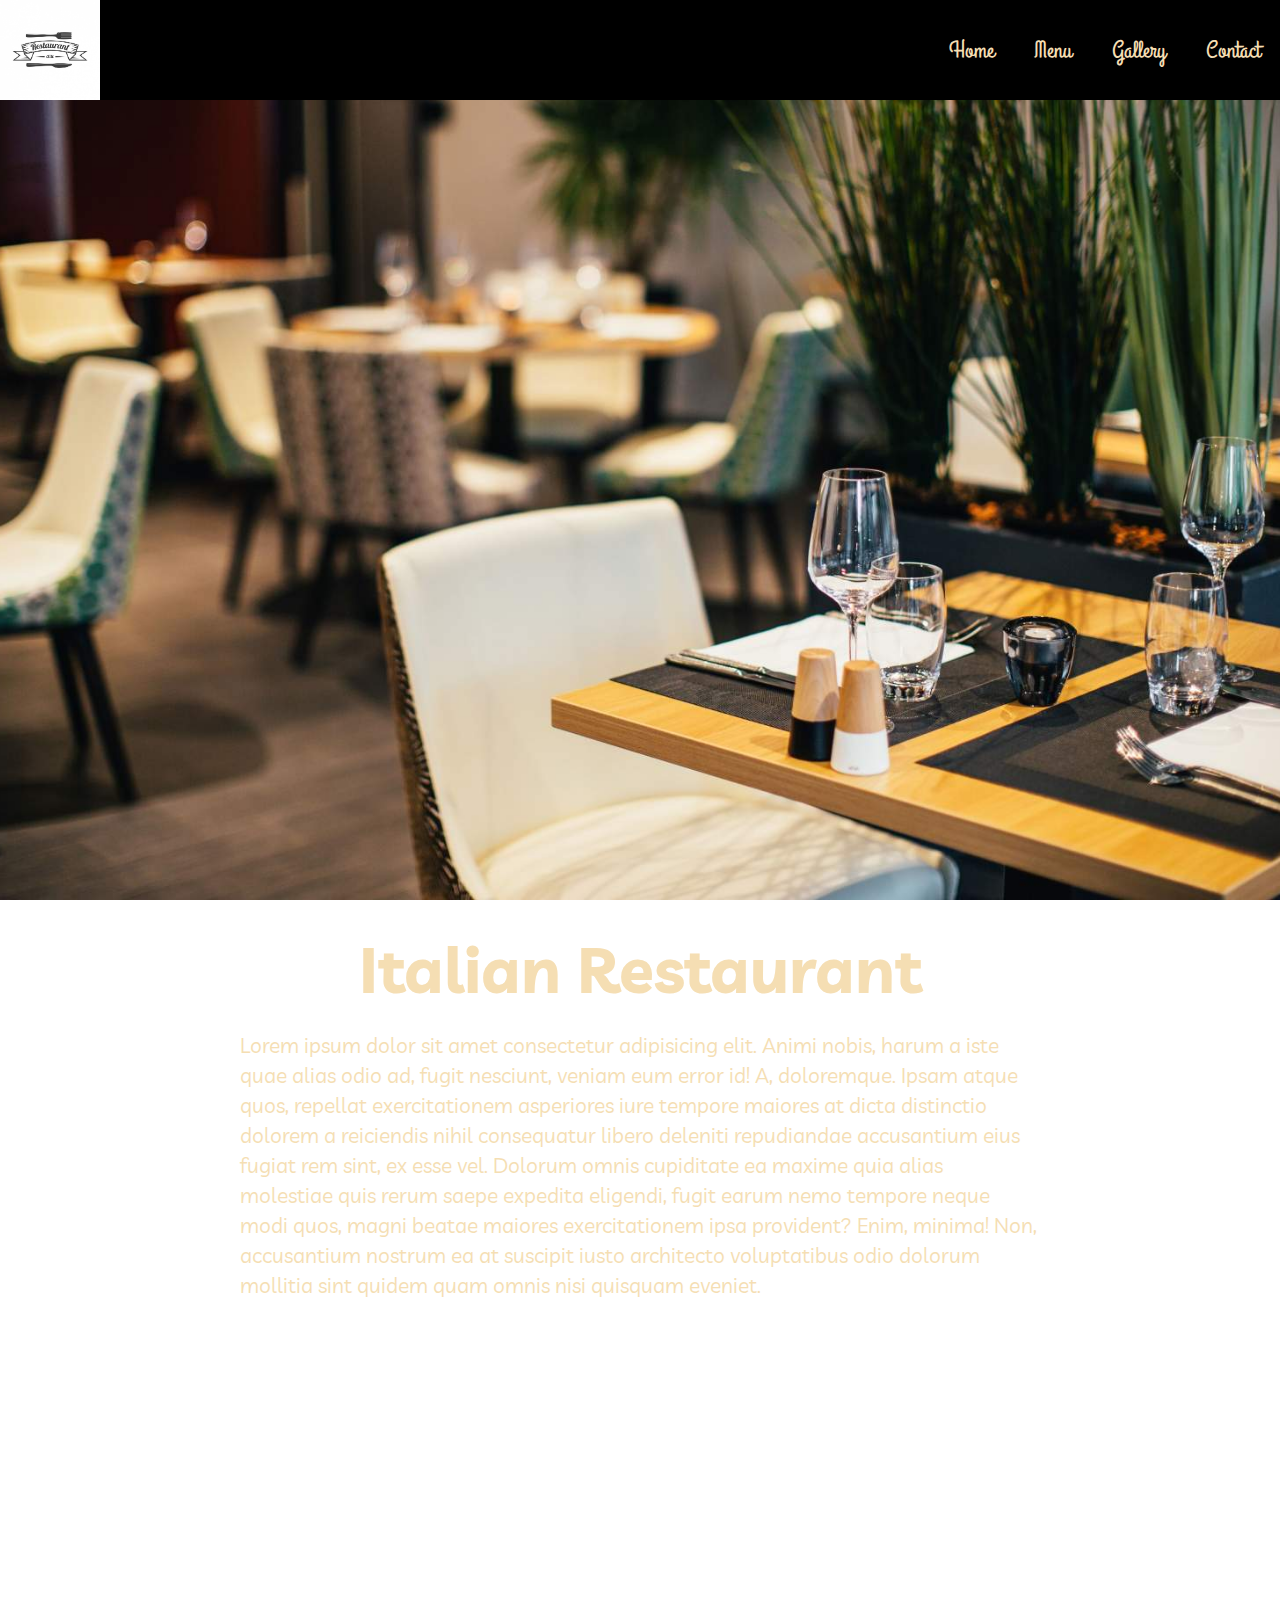
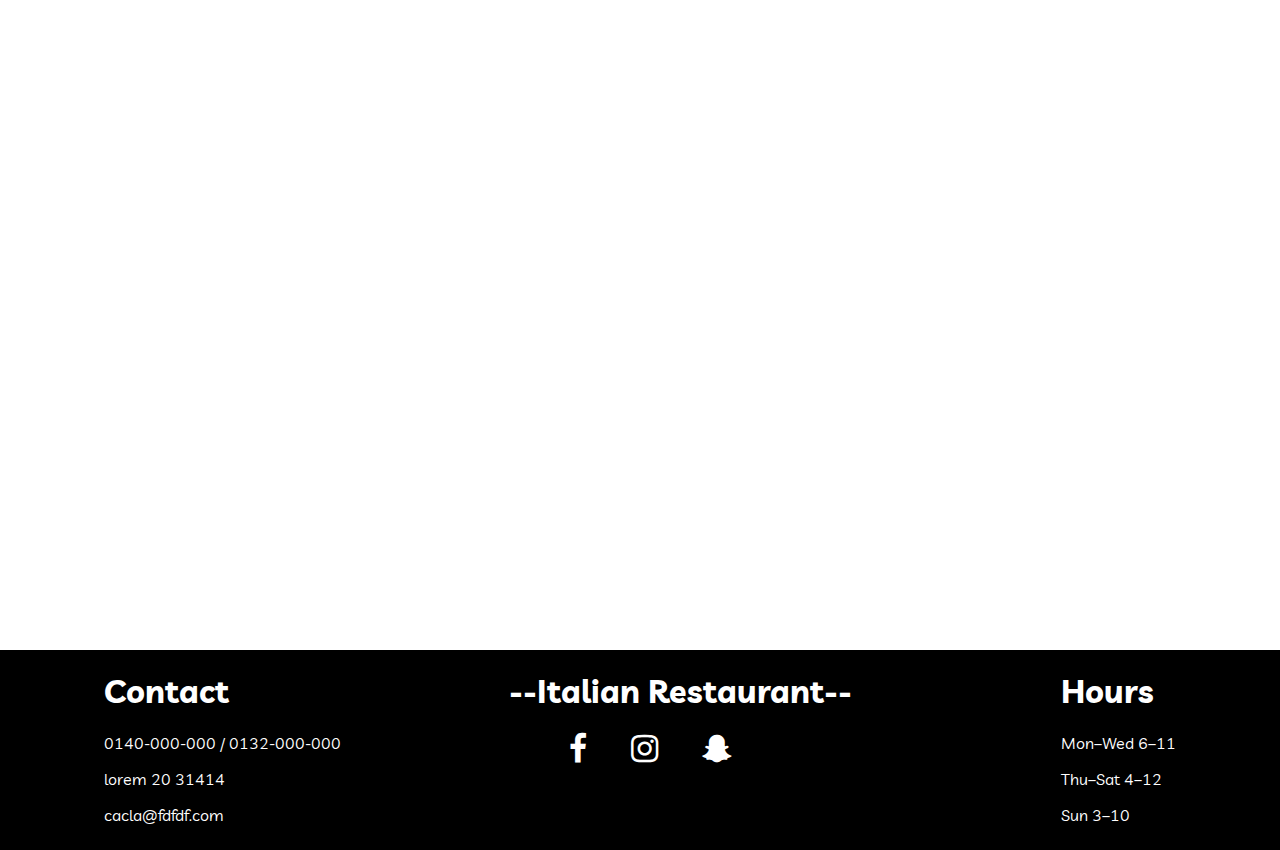
<file: index.html>
<!DOCTYPE html>
<html lang="en">
<head>
    <meta charset="UTF-8">
    <meta name="viewport" content="width=device-width, initial-scale=1.0">
    <meta http-equiv="X-UA-Compatible" content="ie=edge">
    <link href="https://stackpath.bootstrapcdn.com/font-awesome/4.7.0/css/font-awesome.min.css" rel="stylesheet">
    <link href="https://fonts.googleapis.com/css?family=Grand+Hotel|Livvic&display=swap" rel="stylesheet">
    <link rel="stylesheet" href="./style.css">
    <title>Italian Restaurant </title>
</head>
<body>  
    <header>
        <nav>
            <div class="brand"><img src="./img/brand.jpg" alt="brand"></div>
            <ul class="myList">
                <li class="myItem"><a href="index.html">home</a></li>
                <li class="myItem"><a href="./menu.html">Menu</a></li>
                <li class="myItem"><a href="Gallory.html">Gallery</a></li>
                <li class="myItem"><a href="./contact.html">Contact</a></li>
            
            </ul>
            <div class="menu"><a href="#"><i class="fa fa-bars" aria-hidden="true"></i></a></div>
        </nav>
    </header>
    <main>
        <section class="sectionOne">
        </section>
        <div class="content">
            <h1>Italian Restaurant</h1><p>
            Lorem ipsum dolor sit amet consectetur adipisicing elit. Animi nobis, harum a iste quae alias odio ad, fugit nesciunt, veniam eum error id! A, doloremque. Ipsam atque quos, repellat exercitationem asperiores iure tempore maiores at dicta distinctio dolorem a reiciendis nihil consequatur libero deleniti repudiandae accusantium eius fugiat rem sint, ex esse vel. Dolorum omnis cupiditate ea maxime quia alias molestiae quis rerum saepe expedita eligendi, fugit earum nemo tempore neque modi quos, magni beatae maiores exercitationem ipsa provident? Enim, minima! Non, accusantium nostrum ea at suscipit iusto architecto voluptatibus odio dolorum mollitia sint quidem quam omnis nisi quisquam eveniet.</p>


        </div>

        <section class="sectionTwo"></section>

    
        

        


        
        

        <footer>
            <div class="contact"><h1>Contact</h1><div class="tel">0140-000-000 / 0132-000-000</div>
            <div class="addresse"><p>lorem 20 31414</p><p>cacla@fdfdf.com</p></div></div>
                
                <div class="social"><h1>--Italian Restaurant--</h1>
                    <i class="fa fa-facebook" aria-hidden="true"></i>
                    <i class="fa fa-instagram" aria-hidden="true"></i>
                    <i class="fa fa-snapchat-ghost" aria-hidden="true"></i>
                </div>
                

                <div class="hours"><h1>Hours</h1>
                    <p>Mon–Wed  6–11</p>
                    <p>Thu–Sat  4–12</p>
                    <p>Sun  3–10</p>
                </div>
        </footer>

    </main>
   <script src="./main.js"> </script>
</body>
</html>
</file>
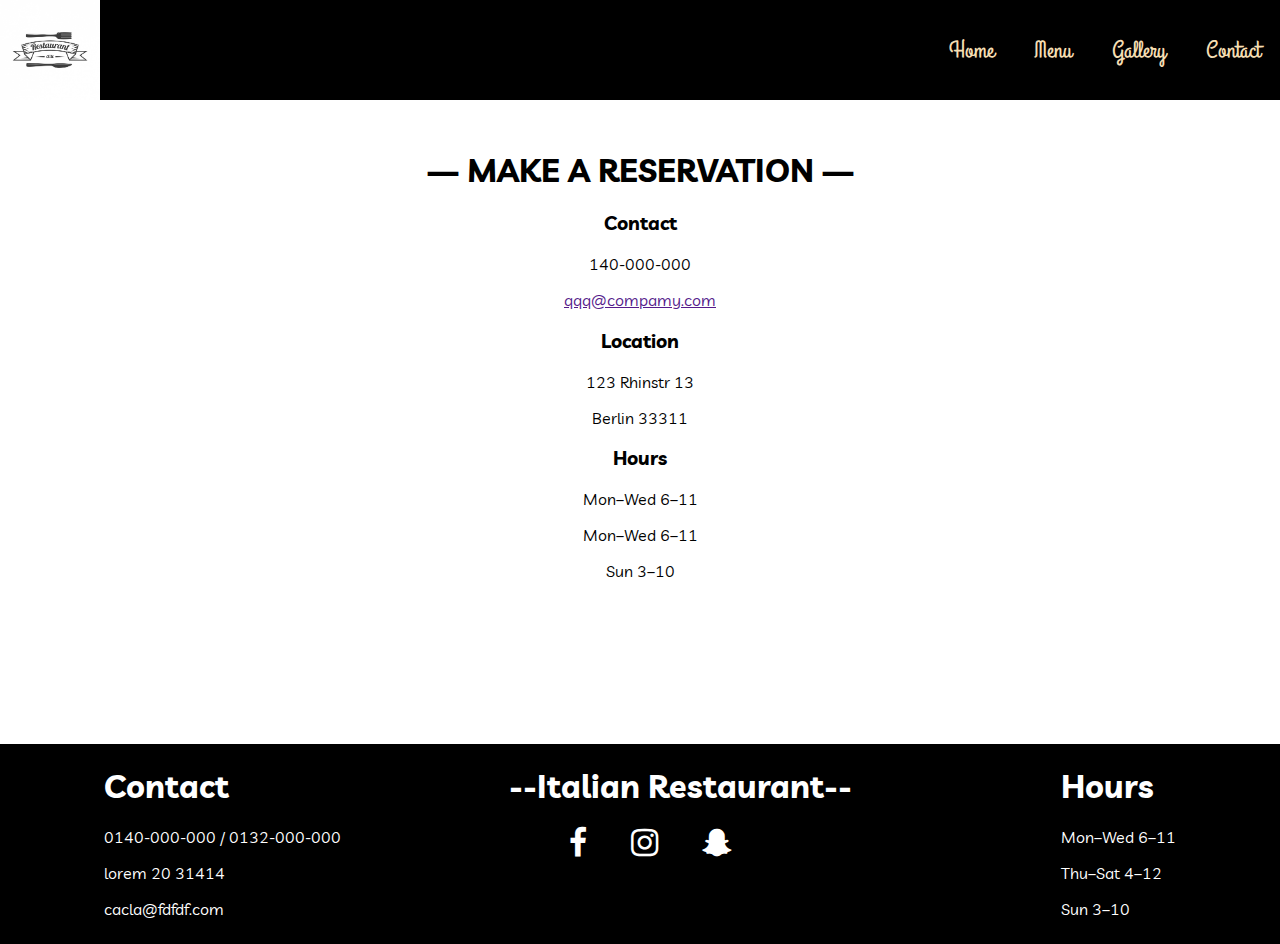
<file: contact.html>
<!DOCTYPE html>
<html lang="en">

<head>
    <meta charset="UTF-8">
    <meta name="viewport" content="width=device-width, initial-scale=1.0">
    <meta http-equiv="X-UA-Compatible" content="ie=edge">
    <link href="https://stackpath.bootstrapcdn.com/font-awesome/4.7.0/css/font-awesome.min.css" rel="stylesheet">
    <link href="https://fonts.googleapis.com/css?family=Grand+Hotel|Livvic&display=swap" rel="stylesheet">
    <link rel="stylesheet" href="./styleMenu.css">
    <link rel="stylesheet" href="./style.css">
    <title> Restaurant -Contact-</title>
</head>

<body>
    <header>
        <nav>
            <div class="brand"><img src="./img/brand.jpg" alt="brand"></div>
            <ul class="myList">
                <li class="myItem"><a href="index.html">home</a></li>
                <li class="myItem"><a href="./menu.html">Menu</a></li>
                <li class="myItem"><a href="Gallory.html">Gallery</a></li>
                <li class="myItem"><a href="./contact.html">Contact</a></li>
            </ul>
            <div class="menu"><a href="#"><i class="fa fa-bars" aria-hidden="true"></i></a></div>
        </nav>
    </header>
    <main>

        <div class="contactbox">
            <h1>— MAKE A RESERVATION —</h1>
        </div>
        <div class="info">
            <div>
                <h3>Contact</h3>
                <p>140-000-000</p>
                <a href="">qqq@compamy.com</a>
            </div>
            <div>
                <h3>Location</h3>
                <p>123 Rhinstr 13</p>
                <p>Berlin 33311</p>
            </div>
            <div>
                <h3>Hours</h3>
                <p>Mon–Wed 6–11
                </p>
                <p>Mon–Wed 6–11
                </p>
                <p>Sun 3–10

                </p>
            </div>
        </div>




    </main>
    <footer>
        <div class="contact">
            <h1>Contact</h1>
            <div class="tel">0140-000-000 / 0132-000-000</div>
            <div class="addresse">
                <p>lorem 20 31414</p>
                <p>cacla@fdfdf.com</p>
            </div>
        </div>

        <div class="social">
            <h1>--Italian Restaurant--</h1>
            <i class="fa fa-facebook" aria-hidden="true"></i>
            <i class="fa fa-instagram" aria-hidden="true"></i>
            <i class="fa fa-snapchat-ghost" aria-hidden="true"></i>
        </div>


        <div class="hours">
            <h1>Hours</h1>
            <p>Mon–Wed 6–11</p>
            <p>Thu–Sat 4–12</p>
            <p>Sun 3–10</p>
        </div>
    </footer>


    <script src="./main.js"> </script>
</body>

</html>
</file>
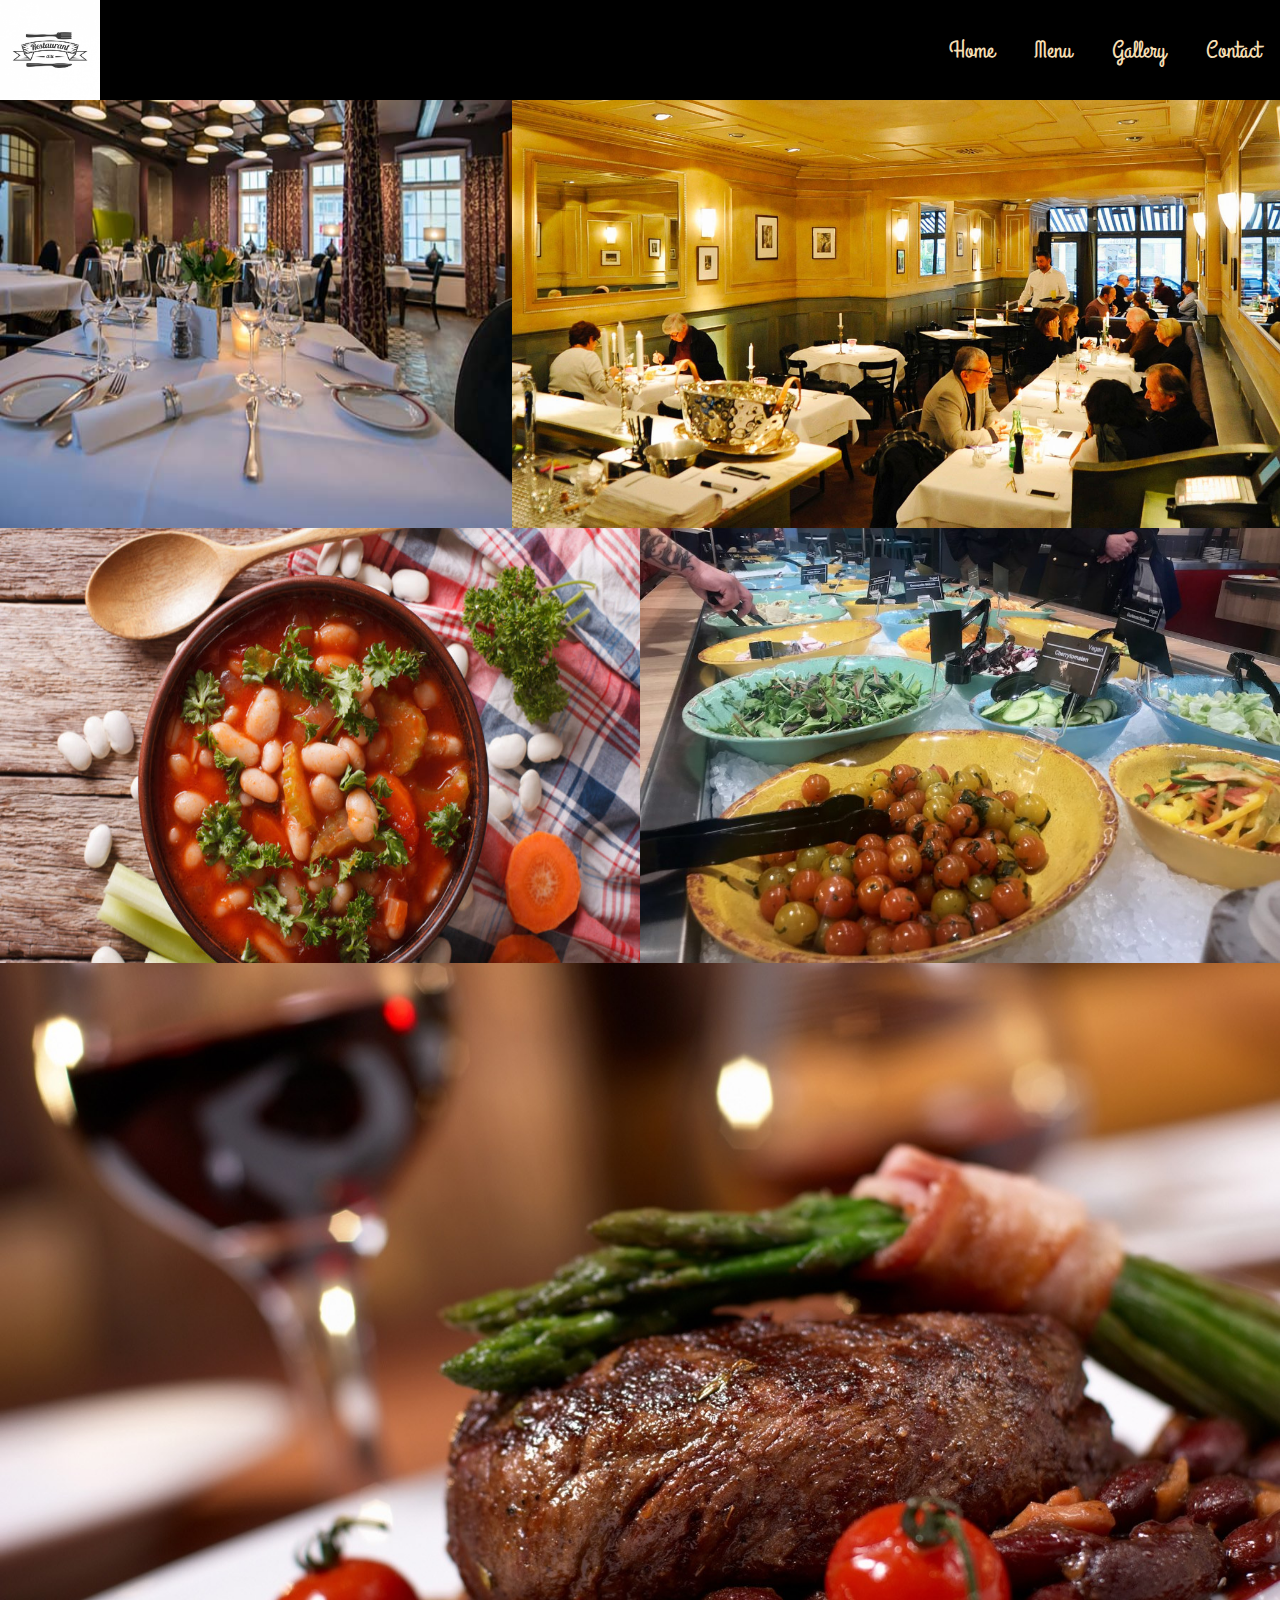
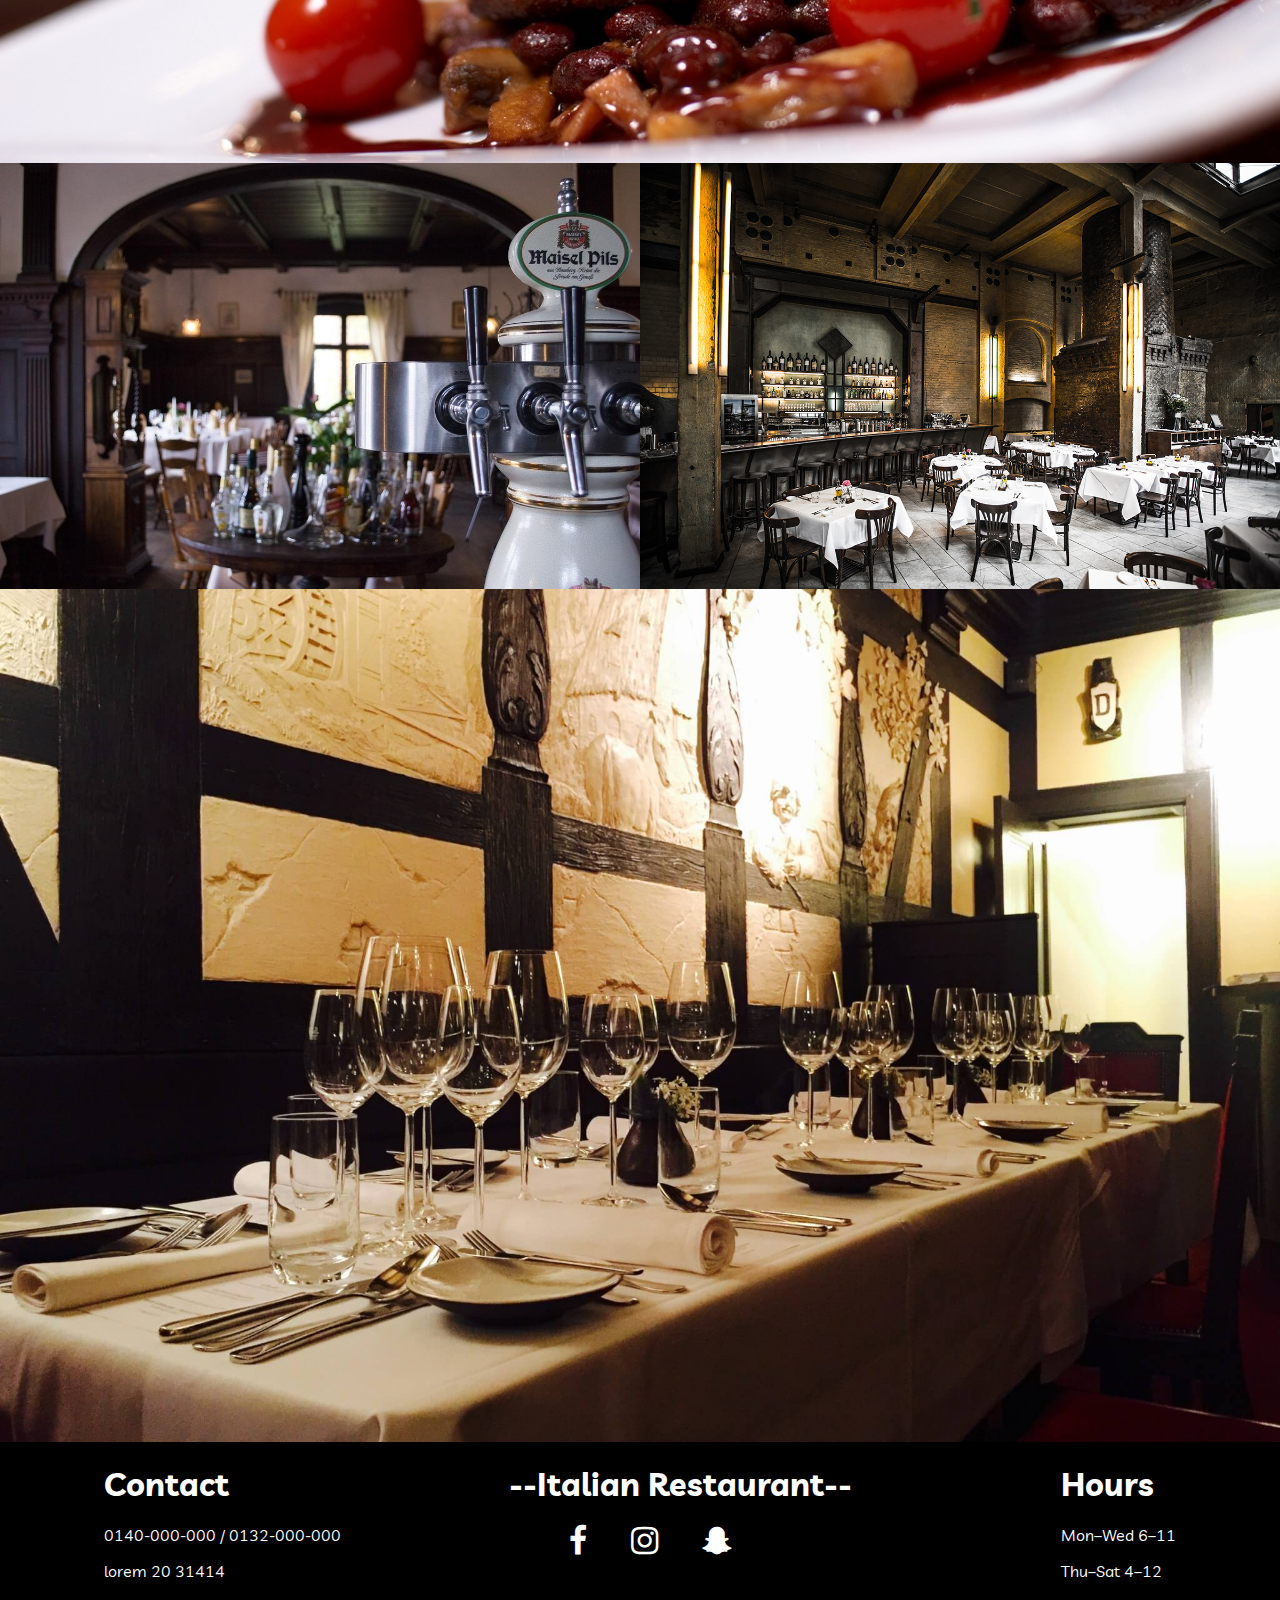
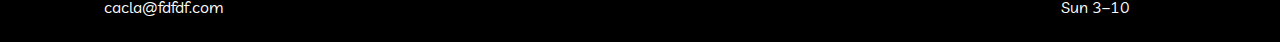
<file: Gallory.html>
<!DOCTYPE html>
<html lang="en">

<head>
    <meta charset="UTF-8">
    <meta name="viewport" content="width=device-width, initial-scale=1.0">
    <meta http-equiv="X-UA-Compatible" content="ie=edge">
    <link href="https://stackpath.bootstrapcdn.com/font-awesome/4.7.0/css/font-awesome.min.css" rel="stylesheet">
    <link href="https://fonts.googleapis.com/css?family=Grand+Hotel|Livvic&display=swap" rel="stylesheet">
    <link rel="stylesheet" href="./styleMenu.css">
    <link rel="stylesheet" href="./style.css">
    <title> Restaurant -Gallery- </title>
</head>

<body>
    <header>
        <nav>
            <div class="brand"><img src="./img/brand.jpg" alt="brand"></div>
            <ul class="myList">
                <li class="myItem"><a href="index.html">home</a></li>
                <li class="myItem"><a href="./menu.html">Menu</a></li>
                <li class="myItem"><a href="Gallory.html">Gallery</a></li>
                <li class="myItem"><a href="./contact.html">Contact</a></li>
            </ul>
            <div class="menu"><a href="#"><i class="fa fa-bars" aria-hidden="true"></i></a></div>        </nav>
    </header>
    <main>
        <div class="gallory">
            <img class= "one" src="./img/gallory/15-Walhalla_Seidenglanz7051.jpg" alt="">
            <img class= "two" src="./img/gallory/DSC5942_HDR.jpg" alt="">
            <img  class= "three" src="./img/gallory/aplo-berlin-greek-restaurant-soup-e1579171277698.jpg" alt="">
            <img class= "four" src="./img/gallory/IMG_2805-1-1030x699.jpg" alt="">
            <img class= "five" src="./img/gallory/kos-restaurant-food1.jpg" alt="">
            <img class="six" src="./img/gallory/altenburg2013_021_l.jpg" alt="">
            <img class= "seven" src="./img/gallory/MGK_4067.jpg" alt="">
            <img class= "nine" src="./img/gallory/TischundStuck.jpg" alt="">
        </div>
      



    </main>
        <footer>
            <div class="contact">
                <h1>Contact</h1>
                <div class="tel">0140-000-000 / 0132-000-000</div>
                <div class="addresse">
                    <p>lorem 20 31414</p>
                    <p>cacla@fdfdf.com</p>
                </div>
            </div>

            <div class="social">
                <h1>--Italian Restaurant--</h1>
                <i class="fa fa-facebook" aria-hidden="true"></i>
                <i class="fa fa-instagram" aria-hidden="true"></i>
                <i class="fa fa-snapchat-ghost" aria-hidden="true"></i>
            </div>


            <div class="hours">
                <h1>Hours</h1>
                <p>Mon–Wed 6–11</p>
                <p>Thu–Sat 4–12</p>
                <p>Sun 3–10</p>
            </div>
        </footer>

    
        <script src="./main.js"> </script>
</body>

</html>
</file>
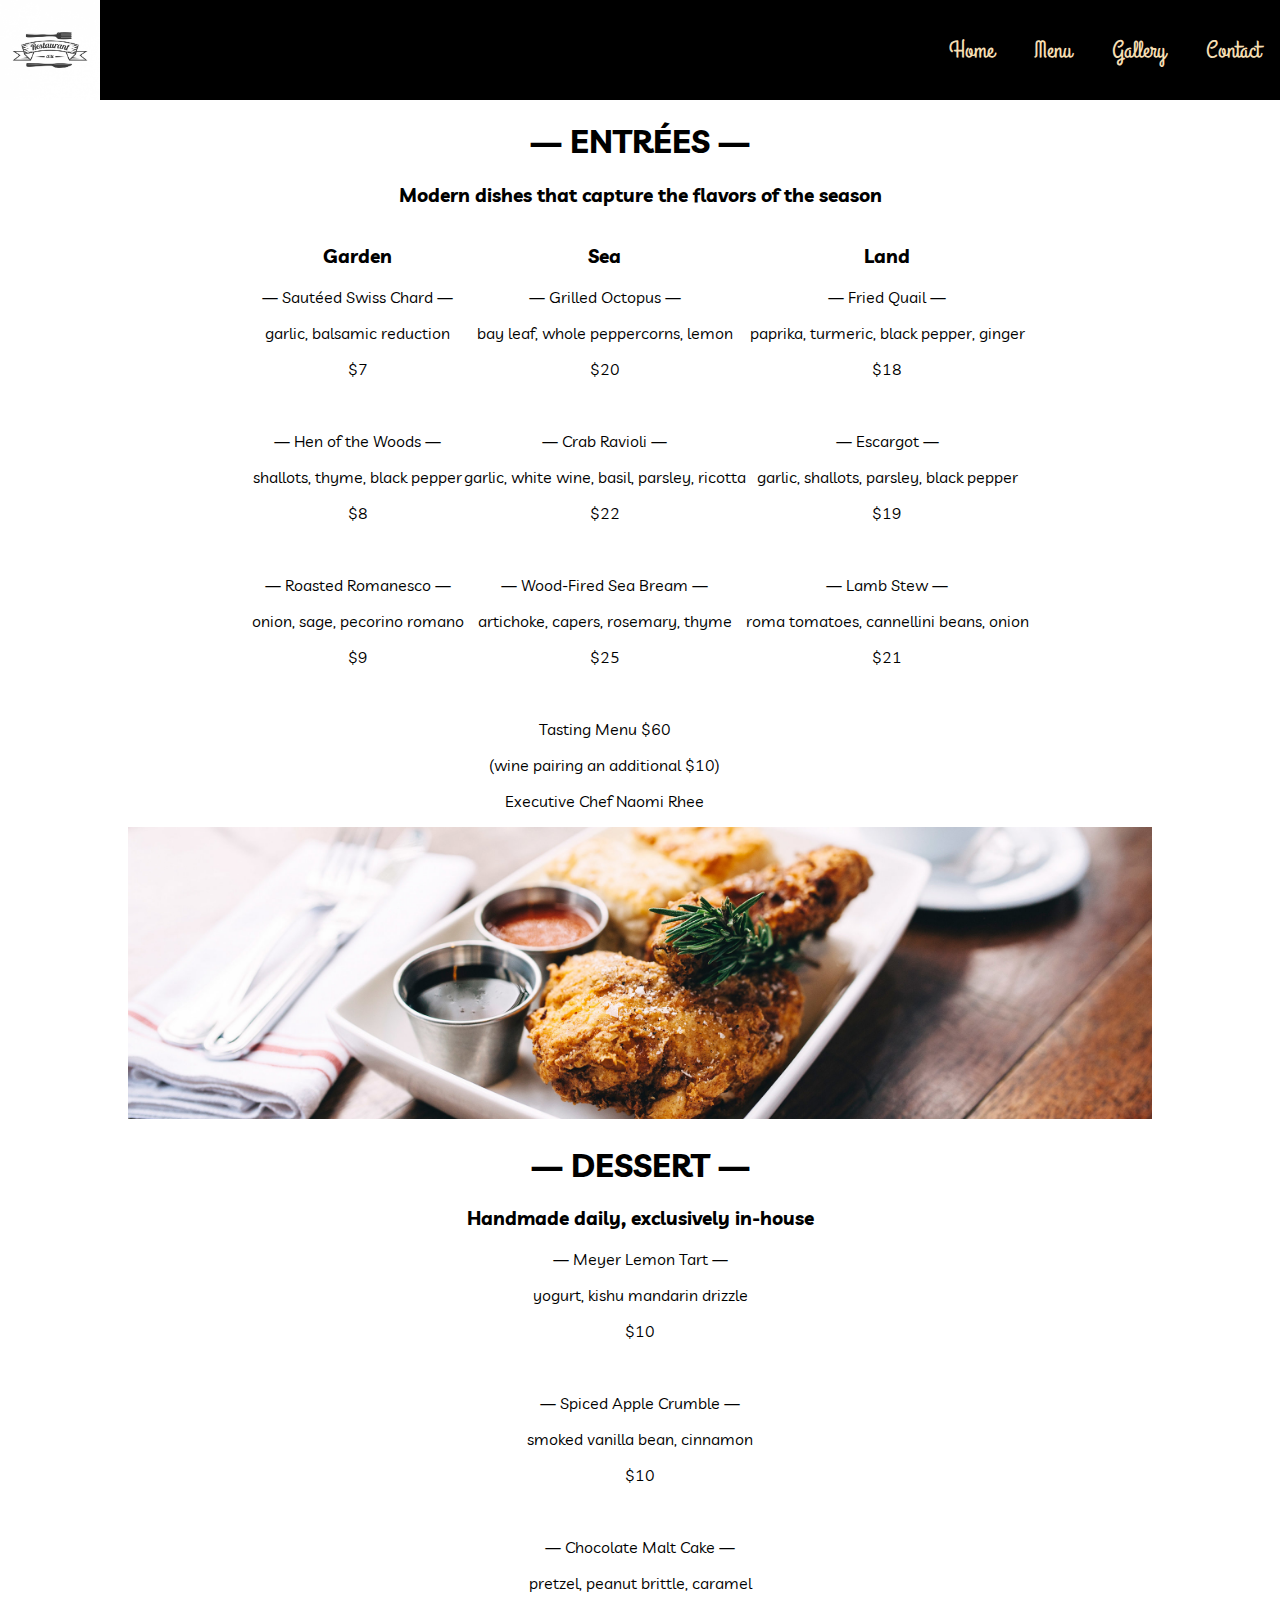
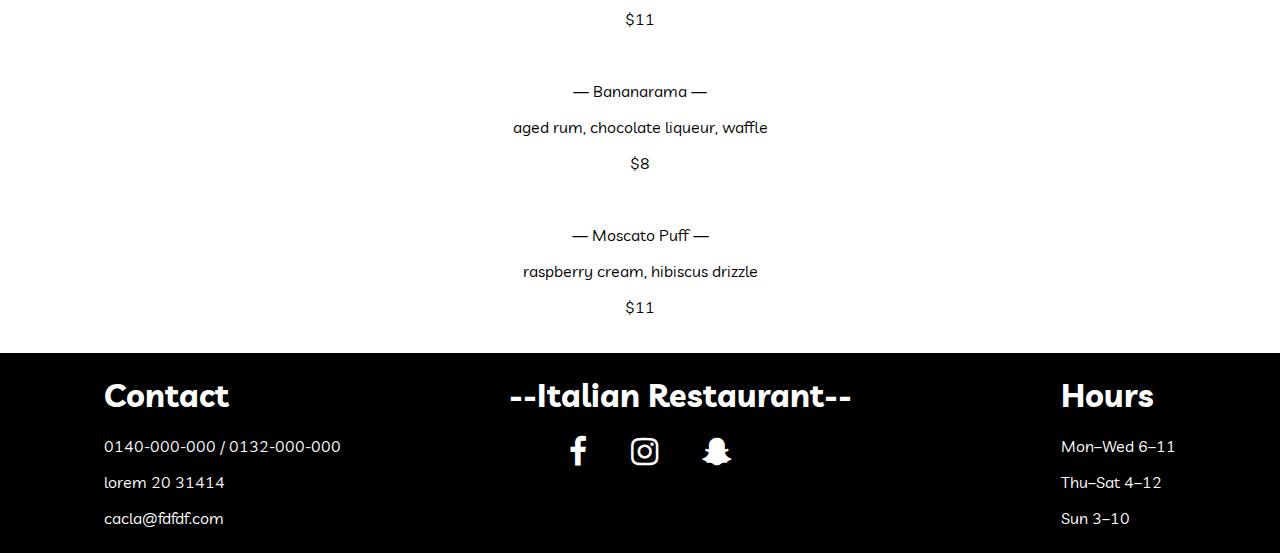
<file: menu.html>
<!DOCTYPE html>
<html lang="en">

<head>
    <meta charset="UTF-8">
    <meta name="viewport" content="width=device-width, initial-scale=1.0">
    <meta http-equiv="X-UA-Compatible" content="ie=edge">
    <link href="https://stackpath.bootstrapcdn.com/font-awesome/4.7.0/css/font-awesome.min.css" rel="stylesheet">
    <link href="https://fonts.googleapis.com/css?family=Grand+Hotel|Livvic&display=swap" rel="stylesheet">
    <link rel="stylesheet" href="./styleMenu.css">
    <link rel="stylesheet" href="./style.css">
    <title>Restaurant -Menu- </title>
</head>

<body>
    <header>
        <nav>
            <div class="brand"><img src="./img/brand.jpg" alt="brand"></div>
            <ul class="myList">
                <li class="myItem"><a href="index.html">home</a></li>
                <li class="myItem"><a href="./menu.html">Menu</a></li>
                <li class="myItem"><a href="Gallory.html">Gallery</a></li>
                <li class="myItem"><a href="./contact.html">Contact</a></li>
            </ul>
            <div class="menu"><a href="#"><i class="fa fa-bars" aria-hidden="true"></i></a></div>
        </nav>
    </header>
    <main>

        <div class="eatBox">
            <h1>— ENTRÉES —</h1>
            <h3>Modern dishes that capture the flavors of the season
            </h3>
            <div class="eat">
                <div class="first">
                    <h3>Garden</h3>
                    <p>— Sautéed Swiss Chard —
                    </p>
                    <p>garlic, balsamic reduction
                    </p>
                    <p>$7</p><br>
                    <p>— Hen of the Woods —
                    </p>
                    <p>shallots, thyme, black pepper
                    </p>
                    <p>$8</p><br>
                    <p>— Roasted Romanesco —
                    </p>
                    <p>onion, sage, pecorino romano
                    </p>
                    <p>$9
                    </p><br>

                </div>
                <div class="second">
                    <h3>Sea</h3>
                    <p>— Grilled Octopus —
                    </p>
                    <p>bay leaf, whole peppercorns, lemon
                    </p>
                    <p>$20

                    </p><br>
                    <p>— Crab Ravioli —
                    </p>
                    <p>garlic, white wine, basil, parsley, ricotta
                    </p>
                    <p>$22

                    </p><br>
                    <p>— Wood-Fired Sea Bream —
                    </p>
                    <p>artichoke, capers, rosemary, thyme
                    </p>
                    <p>$25
                    </p><br>
                    <p>Tasting Menu $60
                    </p>
                    <p>(wine pairing an additional $10)

                    </p>
                    <p>Executive Chef Naomi Rhee

                    </p>

                </div>
                <div class="third">
                    <h3>Land</h3>
                    <p>— Fried Quail —
                    </p>
                    <p>paprika, turmeric, black pepper, ginger
                    </p>
                    <p>$18

                    </p><br>
                    <p>— Escargot —
                    </p>
                    <p>garlic, shallots, parsley, black pepper
                    </p>
                    <p>$19

                    </p><br>
                    <p>— Lamb Stew —
                    </p>
                    <p>roma tomatoes, cannellini beans, onion
                    </p>
                    <p>$21

                    </p><br>

                </div>

            </div>
        </div>
        <div class="imageBox"><img src="./img/image-asset.jpeg" alt=""></div>

        <div class="dessert">
            <h1>—  DESSERT  —</h1>
            <h3>Handmade daily, exclusively in-house
            </h3>

            <p>—  Meyer Lemon Tart  —</p>
            <p>yogurt, kishu mandarin drizzle
            </p>
            <p>$10

            </p><br>
            <p>—  Spiced Apple Crumble  —
            </p>
            <p>smoked vanilla bean, cinnamon
            </p>

            <p>$10

            </p><br>

            <p>—  Chocolate Malt Cake  —
            </p>
            <p>pretzel, peanut brittle, caramel
            </p>
            <p>$11

            </p><br>
            <p>—  Bananarama  —
            </p>
            <p>aged rum, chocolate liqueur, waffle
            </p>
            <p>$8

            </p><br>
            <p>—  Moscato Puff  —
            </p>
            <p>raspberry cream, hibiscus drizzle
            </p>
            <p>$11

            </p><br>

        
        
        
        
        </div>









        <footer>
            <div class="contact">
                <h1>Contact</h1>
                <div class="tel">0140-000-000 / 0132-000-000</div>
                <div class="addresse">
                    <p>lorem 20 31414</p>
                    <p>cacla@fdfdf.com</p>
                </div>
            </div>

            <div class="social">
                <h1>--Italian Restaurant--</h1>
                <i class="fa fa-facebook" aria-hidden="true"></i>
                <i class="fa fa-instagram" aria-hidden="true"></i>
                <i class="fa fa-snapchat-ghost" aria-hidden="true"></i>
            </div>


            <div class="hours">
                <h1>Hours</h1>
                <p>Mon–Wed 6–11</p>
                <p>Thu–Sat 4–12</p>
                <p>Sun 3–10</p>
            </div>
        </footer>

    </main>
    <script src="./main.js"> </script>
</body>

</html>
</file>
<file: style.css>
body,html{
    margin: 0;
    padding:0;
    box-sizing: border-box;
    font-family: livvic;
}



nav{
    font-family: 'Grand Hotel', cursive;
    width: 100%;
    position: fixed;
    background-color: black ;
    display: flex;
    justify-content: space-between;
}
nav .brand{
    width: 100px;
    height: 100px;
}

nav .brand img{
    width: 100%;
    height: 100%;
}

.myList{
    text-decoration: none;
    display: flex;
    margin: 0;
    justify-content: flex-end;
    align-items: center;
}
.myItem{
display: inline-block;

}

.myList .myItem a {
    text-decoration: none;
    color: wheat;
    display: block;
    padding: 20px ;
    font-size: 1.5rem;
    text-transform: capitalize;

}

.menu {
    display: none;
    margin: 30px 20px 0 0;
}
.menu .fa {
    color: wheat;
    font-size: 2em;
    padding:
}
section{
    
}

.sectionOne{
    background-image: url(./img/a1a8429.jpg);
    height: 100vh;
    background-position: center;
    background-repeat: no-repeat;
    background-size: cover;
    background-attachment: fixed;
}


.sectionTwo{
    background-image: url(./img/Top-restaurant.jpg);
    height: 100vh;
    background-position: center;
    background-repeat: no-repeat;
    background-size: cover;
    background-attachment: fixed;
    
}


.content{
    max-width: 800px;
    min-height: 50vh;
    color: wheat;
    display: flex;
    flex-direction: column;
    justify-content: center;
    margin: auto;
    align-items: center;
    padding: auto 20px;

}
.content h1{
    margin: 0;
    font-size: 4rem;
}

.content  p {
    font-size: 1.3rem;
    line-height: 30px;
    
}





footer{
    background-color: black;
    min-height: 200px;
    display: flex;
    flex-direction: row;
    justify-content: space-around;
    align-items: flex-start;
    color: white;
}
.social h1{
    margin-left:-40px;
    
}
.social .fa{
    font-size: 2em;
    font-display: block;
    transition: all .5s;
    cursor: pointer;
    margin: auto 20px;
  
   
}

.social i:nth-child(2):hover{
    color: #3b5998;
}

.social i:nth-child(3):hover{
    color: #c32aa3;
}

.social i:nth-child(4):hover{
    color: #fffc00;
    
}

































@media only screen and (max-width:525px){
nav .brand{
   visibility: hidden;
}
.myList{
    display: none;
    width: auto;
    padding: 0;
    
}

.myItem {
    padding: 0px;
    margin: -10px;

}
nav{
    height: 50px;
}


.sectionOne , .sectionTwo{
max-height: 50vh;
 background-attachment: scroll; 
}
.content h1{
    margin: 0;
    font-size: 2rem;
}

.content  p {
    font-size: 1rem;
    line-height: 30px;
    
}

.menu {
    display: block;
    margin: 10px 20px 0 0;
}

footer{
    flex-direction:column;
    justify-content: center;
    align-items: center;
}
.social{
    order: -1;
    margin: auto;
    text-align: center;
}

.social h1 {
    margin: 20px auto;
    text-align: center;
}

.social i{
    padding-left: 30px;
   


}
.contact{
    text-align: center;
    text-decoration: none;
}

.hours{
    text-align: center;
}




}
</file>
<file: styleMenu.css>
body,html{
    padding: 0;
    margin: 0;
}

nav{
    position: fixed;
    top: 0;
}


/* Hier Start Menu Section  */
.eatBox{
    padding-top: 100px;
    text-align: center;
}
.eat{
    display: flex;
    justify-content: center;
}
.imageBox{
 margin: auto;
    width: 80%;
}
img{
    width: 100%;
}

.dessert{
    text-align: center;
}
/* Hier End Menu Section  */

/* Hier Gallery Section  */
.gallory{
    display: flex;
    flex-wrap: wrap;
}
.one{
    width: 40%;
}
.two{
width: 60%;



}
.three,.four{
    width: 50%;
}

.six , .seven{
    width: 50%;
}
.five,.nine{
    width: 100%;
}
/* Hier Start Gallery Section  */

/* Hier Start Contact Section  */

.contactbox{
    text-align: center;
    margin-top: 150px;
   
}
.info{
    text-align: center;
    min-height: 59vh;
    margin-bottom: 2px;
}










@media only screen and (max-width:525px){

    .eat{
        display: flex;
        justify-content: center;
        flex-direction: column;
    }


.gallory{
    display: flex;
    flex-direction: column;
    justify-content: flex-start;
    align-items: flex-start;


}
.one, .two, .three, .four,.five, .six, .seven, .nine{
    width: 100% ;
    
}

.contactbox{
    margin-top: 100px;
}



}
</file>
